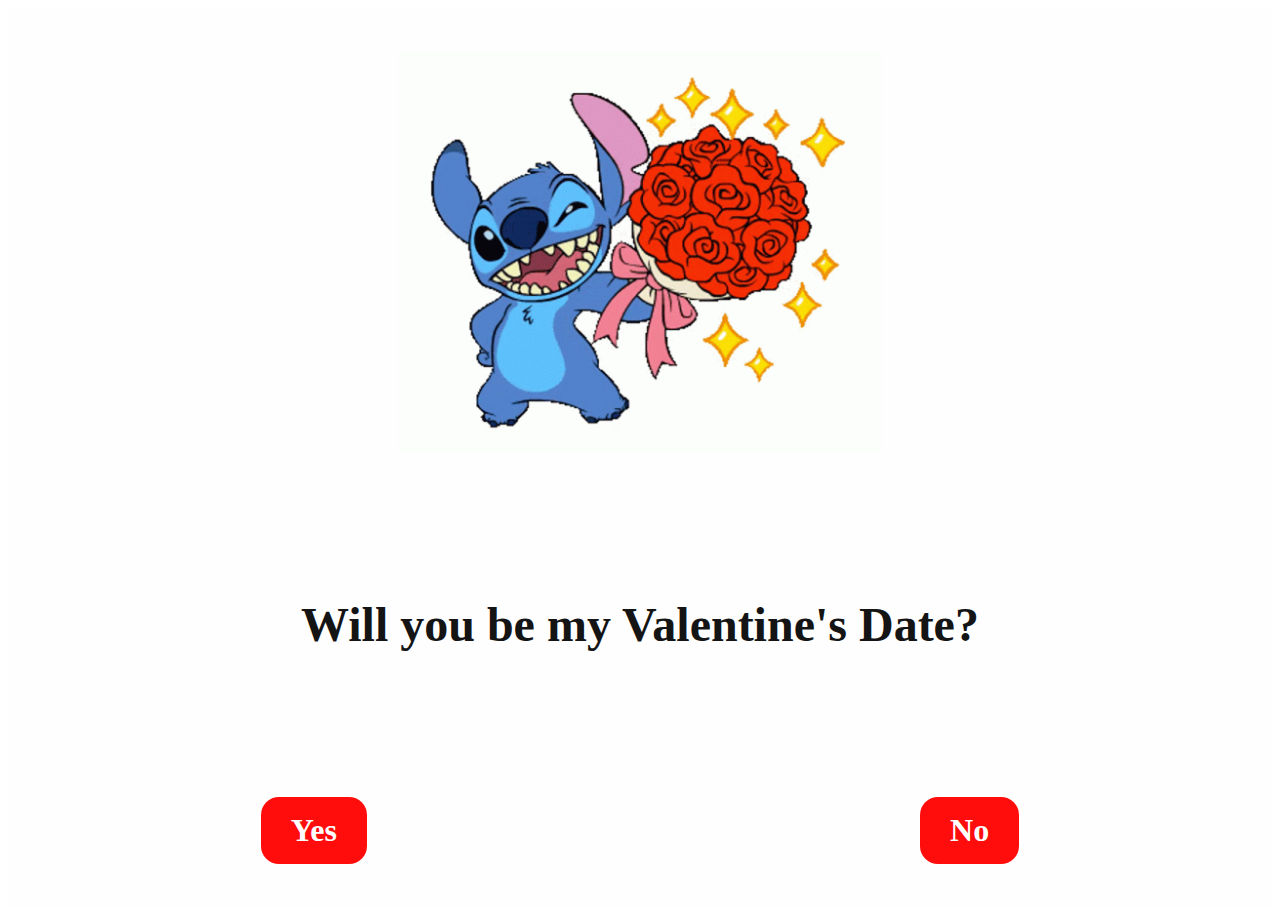
<file: index.html>
<!DOCTYPE html>
<html lang="en">
  <!-- pujan -->
  <head>
    <meta charset="UTF-8" />
    <meta name="viewport" content="width=device-width, initial-scale=1.0" />
    <title>Valentine's Date</title>
    <style>
      #app {
        background: rgb(254, 254, 254);
        color: #141415;
        display: grid;
        font: 900 3rem Jua;
        height: 100vh;
        margin: 0;
      }

      .box {
        display: grid;
        gap: 10px;
        margin: auto;
        place-items: center;
      }

      .gif {
        height: 400px;
      }

      .btns {
        display: flex;
        gap: 40px;
        width: 60%;
      }

      .yes {
        margin-right: auto;
      }

      .no {
        transition: 0.4s all;
      }

      button {
        background: #ff0c0c;
        border: none;
        border-radius: 18px;
        color: #fff;
        cursor: pointer;
        font: 900 2rem Jua;
        padding: 15px 30px;
      }
      @media only screen and (max-width: 600px) {
        .box {
          max-height: 85vh;
        }
        .gif {
          height: 250px; /* Adjust as needed */
          margin: 0 auto;
          margin-top: 100px;
        }
        p {
          font-size: 50%;
        }
      }
    </style>
  </head>
  <body>
    <div id="app" class="box">
      <img id="gif" alt="flowers" class="gif" src="assests/stitch.gif" />
      <p>Will you be my Valentine's Date?</p>
      <div class="btns">
        <a class="yes" href="/yay.html">
          <button id="yesBtn">Yes</button>
        </a>
        <button id="noBtn" class="no">No</button>
      </div>
    </div>

    <script>
      document.addEventListener("DOMContentLoaded", function () {
        const gif = document.getElementById("gif");
        const yesBtn = document.getElementById("yesBtn");
        const noBtn = document.getElementById("noBtn");

        let please = false;

        function prettyPlease() {
          please = !please;
          gif.alt = please ? "excited" : "propose";
          gif.src = please ? "assests/stitch3.gif" : "assests/stitch.gif";
        }

        function nope() {
          const x = Math.random() * 90;
          const y = Math.random() * 90;
          noBtn.style.position = "absolute";
          noBtn.style.top = `${x}%`;
          noBtn.style.right = `${y}%`;
        }

        yesBtn.addEventListener("mouseover", prettyPlease);
        yesBtn.addEventListener("mouseout", prettyPlease);
        noBtn.addEventListener("click", nope);
        noBtn.addEventListener("mouseover", nope);
      });
    </script>
  </body>
</html>
</file>
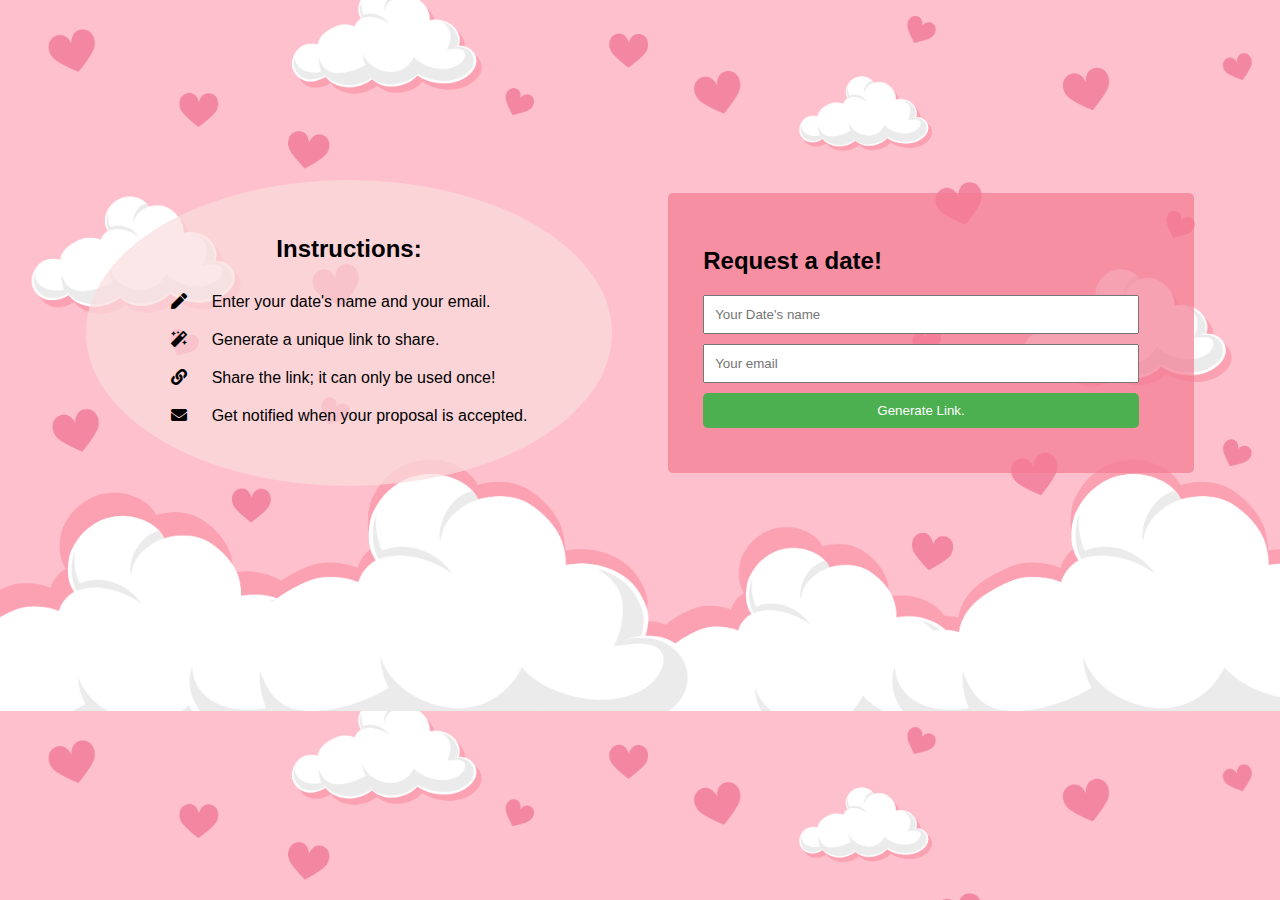
<file: info.html>
<!DOCTYPE html>
<html lang="en">
  <head>
    <meta charset="UTF-8" />
    <meta name="viewport" content="width=device-width, initial-scale=1.0" />
    <link
      rel="stylesheet"
      href="https://cdnjs.cloudflare.com/ajax/libs/font-awesome/5.15.4/css/all.min.css"
    />

    <title>Do you wanna go on a date with me?</title>
    <style>
      body {
        font-family: Arial, sans-serif;
        background-image: url(assests/bg2.jpg);
        background-size: cover;
      }

      .container {
        /* max-width: 100px; */
        margin: 180px 50px; /* Center the container vertically and horizontally */
        display: flex;
        justify-content: space-between; /* Equal spacing between containers */
      }

      .instructions,
      .form-container {
        flex: 0 0 calc(40% - 10px); /* Adjust for spacing between containers */
        padding: 35px;
        border-radius: 5px;
        max-height: 300px;
        margin: auto;
        /* max-width: 400px; */
      }

      .instructions {
        background-color: rgba(
          250,
          221,
          221,
          0.7
        ); /* 50% transparent background */
        height: 100%;
        border-radius: 50%;
        overflow: hidden;
        width: 300px;
        justify-content: center;
      }
      .instructions li {
        list-style: none;
        padding: 10px;
      }

      .instructions li i {
        padding-right: 20px;
      }

      .form-container {
        background-color: rgba(244, 123, 146, 0.7);
        width: 100%;
        height: 100%;
      }
      input[type="text"],
      button {
        padding: 10px;
        margin-bottom: 10px;
        display: block;
        width: calc(100% - 20px);
        box-sizing: border-box;
      }

      button {
        background-color: #4caf50;
        color: white;
        border: none;
        border-radius: 5px;
        cursor: pointer;
      }

      button:hover {
        background-color: pink;
      }
      @media only screen and (max-width: 600px) {
        .container {
          display: block; /* Change display property to block for smaller screens */
          max-width: 90%; /* Adjust the container's max-width for smaller screens */
          margin: 50px auto;
          font-size: medium;
        }
        .instructions,
        .form-container {
          flex-basis: 100%; /* Make both containers occupy full width on small screens */
          max-width: 300px;
          max-height: 280px;
          padding: 15px;
          /* border-radius: 50%; */
        }
        .instructions li {
          list-style: none;
          padding: 3px;
        }
        .form-container {
          margin-top: 10px;
        }
      }
    </style>
  </head>
  <body>
    <div class="container">
      <div class="instructions oval-box">
        <h2 style="text-align: center">Instructions:</h2>

        <ul>
          <li>
            <i class="fas fa-pen"></i> Enter your date's name and your email.
          </li>
          <li><i class="fas fa-magic"></i> Generate a unique link to share.</li>
          <li>
            <i class="fas fa-link"></i> Share the link; it can only be used
            once!
          </li>
          <li>
            <i class="fas fa-envelope"></i> Get notified when your proposal is
            accepted.
          </li>
        </ul>
      </div>

      <div class="form-container">
        <h2>Request a date!</h2>
        <form>
          <input
            type="text"
            id="name"
            name="name"
            placeholder="Your Date's name"
          />
          <input type="text" id="email" name="email" placeholder="Your email" />
          <button type="submit">Generate Link.</button>
        </form>
      </div>
    </div>
  </body>
</html>
</file>
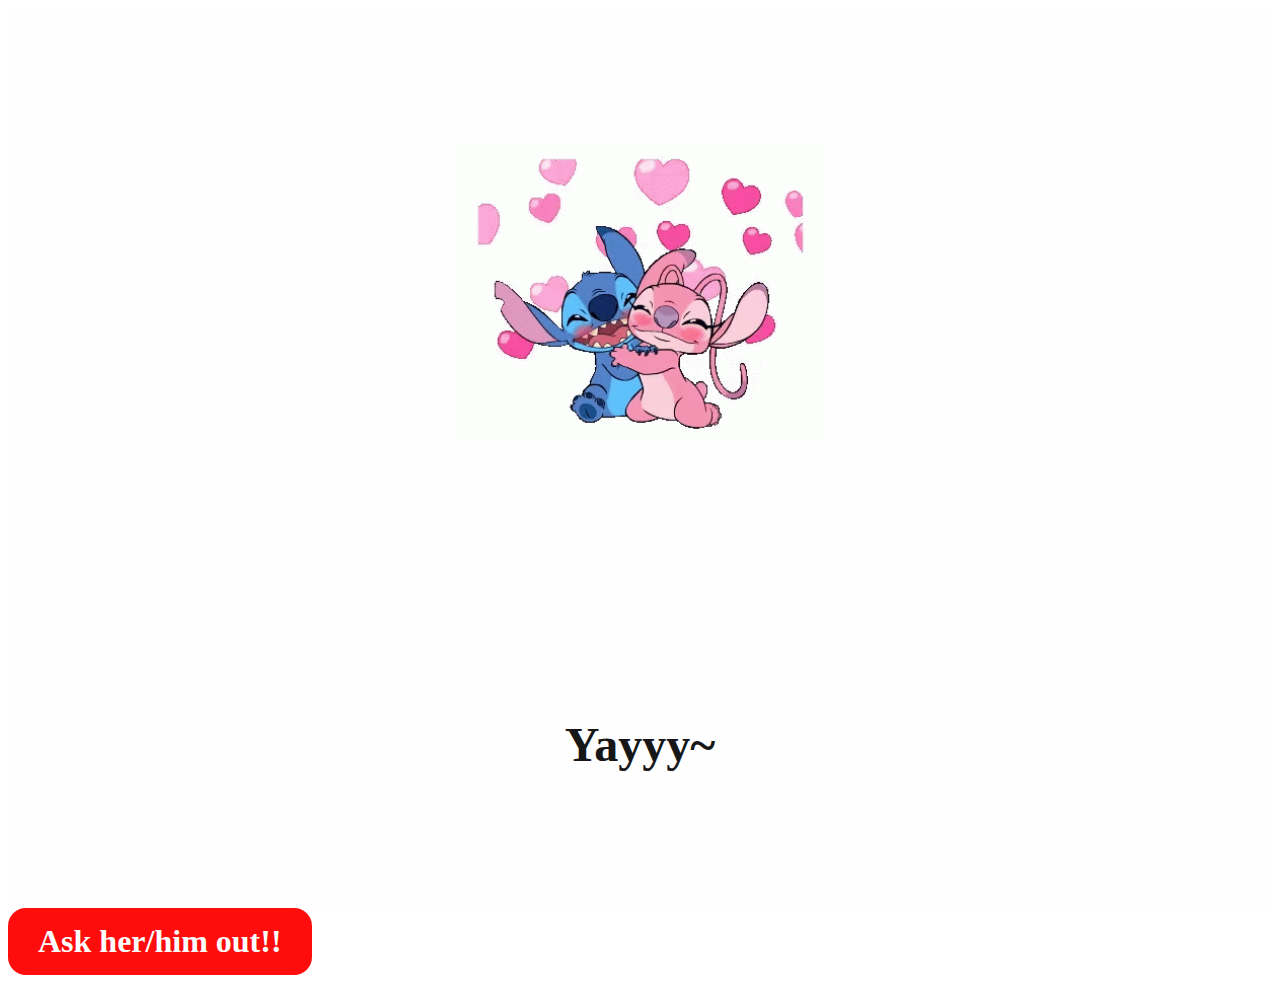
<file: yay.html>
<!DOCTYPE html>
<html lang="en">
  <head>
    <meta charset="UTF-8" />
    <meta name="viewport" content="width=device-width, initial-scale=1.0" />
    <title>Yay!!</title>
    <style>
      .box {
        background: #fefefe;
        color: #171718;
        display: grid;
        font: 900 3rem Jua;
        height: 100vh;
        margin: 0;
        place-items: center;
      }

      .image {
        height: 300px; /* Adjust height as needed */
        max-width: 100%; /* Ensure image doesn't overflow container */
      }
      button {
        background: #ff0c0c;
        border: none;
        border-radius: 18px;
        color: #fff;
        cursor: pointer;
        font: 900 2rem Jua;
        padding: 15px 30px;
        justify-items: right;
      }
    </style>
  </head>
  <body>
    <div class="box">
      <img alt="bugcat yayyy" class="image" src="assests/stitch4.gif" />
      Yayyy~
    </div>
    <a href="info.html"><button>Ask her/him out!!</button></a>
  </body>
</html>
</file>
